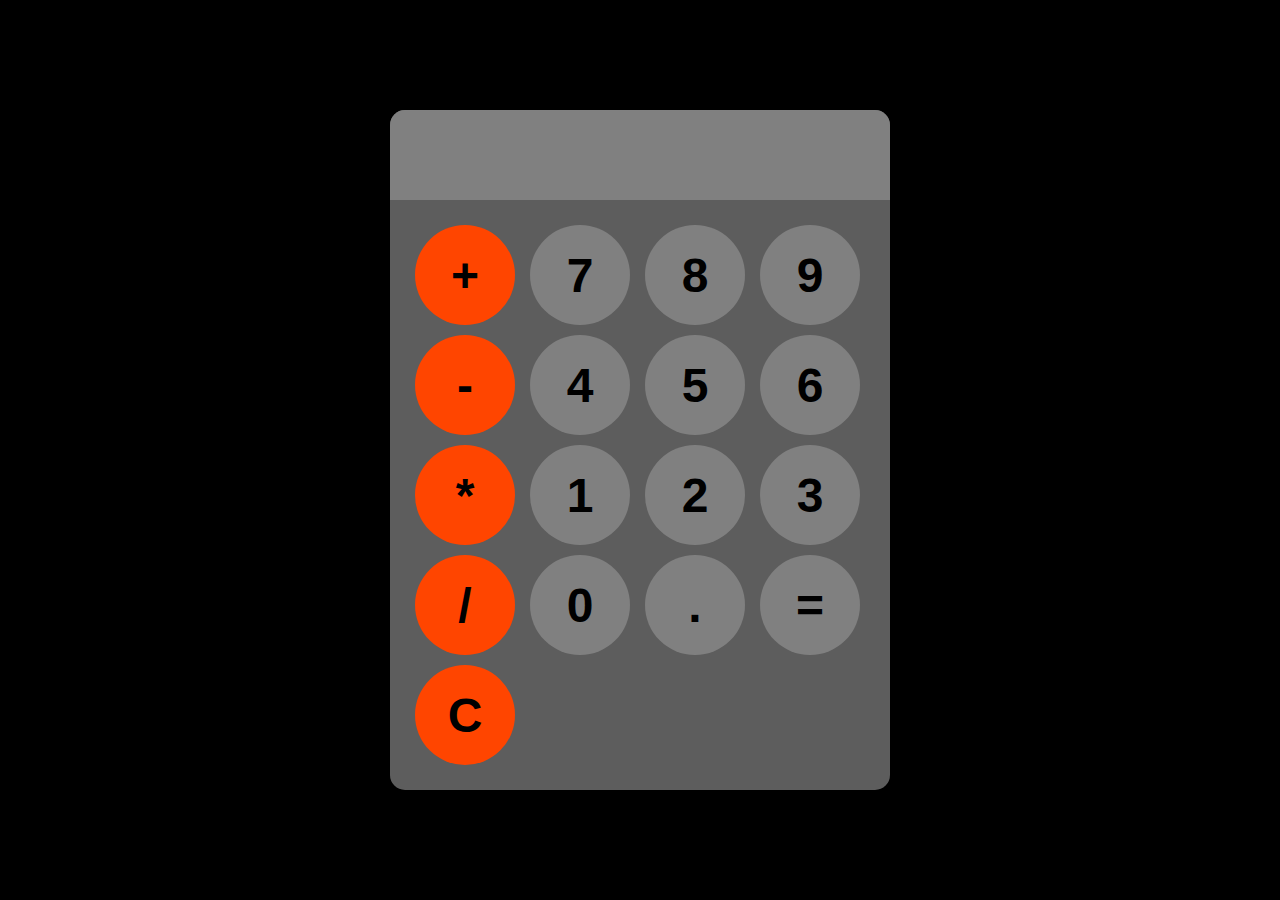
<file: calculator/index.html>
<!DOCTYPE html>
<html lang="en">
<head>
  <meta charset="UTF-8">
  <meta name="viewport" content="width=device-width, initial-scale=1.0">
  <title>calculator</title>
  <link rel="stylesheet" href="style.css">
</head>
<body>
  <div id="calculator">

    <input id="display" readonly>
    <div id="keys">
      <button class="operator" onclick="appendtodisplay('+')">+</button>
      <button onclick="appendtodisplay('7')">7</button>
      <button onclick="appendtodisplay('8')">8</button>
      <button onclick="appendtodisplay('9')">9</button>
      <button class="operator" onclick="appendtodisplay('-')">-</button>
      <button onclick="appendtodisplay('4')">4</button>

      <button onclick="appendtodisplay('5')">5</button>
      <button onclick="appendtodisplay('6')">6</button>
      <button class="operator" onclick="appendtodisplay('*')">*</button>
      <button onclick="appendtodisplay('1')">1</button>
      <button onclick="appendtodisplay('2')">2</button>
      <button onclick="appendtodisplay('3')">3</button>
      <button class="operator" onclick="appendtodisplay('/')">/</button>
      <button onclick="appendtodisplay('0')">0</button>
      <button onclick="appendtodisplay('.')">.</button>
      <button onclick="calculate('=')">=</button>
      <button class="operator" onclick="cleardisplay()">C</button>
    </div>
  </div>

<script src="script.js"></script>
</body>
</html>
</file>
<file: calculator/style.css>
button{
  width: 100px;
  height: 100px;
  border-radius: 50px;
  background-color: GREY;
  color:  black;
  font-size: 3rem;
  font-weight: bold;
  border: none;
}
body{
  margin: 0;
  display: flex;
  justify-content: center;
  align-items: center;
  height: 100vh;
  background-color: black;
}

#display{
font-size: 3rem;
  width: 100%;
  height: 50px;
  padding: 20px;
  text-align: left;
  border: none;
  background-color: gray;
  color: black;

}
button:hover{
  background-color: white;
}
.operator{
  background-color: orangered;
}
.operator:hover{
  background-color: orange;
}
#keys{

  display: grid;
  grid-template-columns: repeat(4,1fr);
  gap: 10px;
  padding: 25px;
}
#calculator{
  background-color: rgba(128, 128, 128, 0.73);
  border-radius: 15px;
  max-width: 500px;
  overflow: hidden;
}

#
</file>
